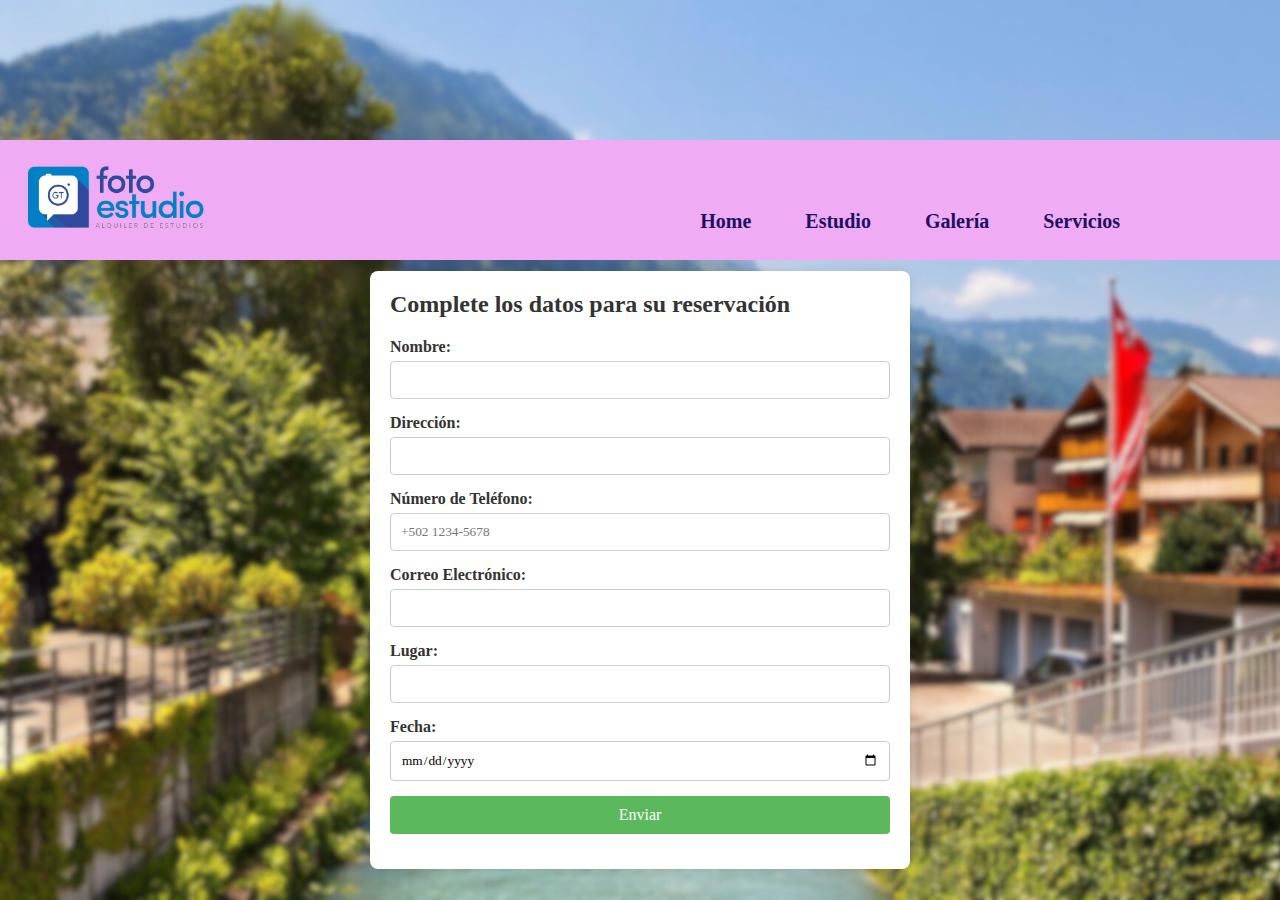
<file: formulario.html>
<!DOCTYPE html>
<html lang="en">
<head>
    <meta charset="UTF-8">
    <meta http-equiv="X-UA-Compatible" content="IE=edge">

    <title>Slider</title>
    <link rel="stylesheet" href="style-formulario.css">
</head>
<body>

<!----------------------------------------------------ENCABEZADO----------------------------------------------------->
    <header>
        <div></div><img src="img formulario/logo.png" class="logo"></div>
        <div>
            <div class="aja">
                <nav>
                     <ul class="navegacion">
                        <li><a href="index.html">Home</a></li>
                        <li><a href="estudio.html">Estudio</a></li>
                        <li><a href="galeria.html">Galería</a></li>
                        <li><a href="formulario.html">Servicios</a></li>
                    </ul>
                </nav>
            </div>
        </div>
    </header>

<!-----------------------------------------------AREAS AUDICIONALES-------------------------------------------------->
<div class="form-container">
    <h2>Complete los datos para su reservación</h2>
    <form action="#" method="post">
        <div class="form-group">
            <label for="name">Nombre:</label>
            <input type="text" id="name" name="name" required>
        </div>
        <div class="form-group">
            <label for="address">Dirección:</label>
            <input type="text" id="address" name="address" required>
        </div>
        <div class="form-group">
            <label for="phone">Número de Teléfono:</label>
            <input type="tel" id="phone" name="phone" pattern="\+502\s\d{4}-\d{4}" placeholder="+502 1234-5678" required>

        </div>
        <div class="form-group">
            <label for="email">Correo Electrónico:</label>
            <input type="email" id="email" name="email" required>
        </div>
        <div class="form-group">
            <label for="place">Lugar:</label>
            <input type="text" id="place" name="place" required>
        </div>
        <div class="form-group">
            <label for="date">Fecha:</label>
            <input type="date" id="date" name="date" required>
        </div>
        <div class="form-group">
            <input type="submit" value="Enviar">
        </div>
    </form>
</div>

</body>
</html>
</file>
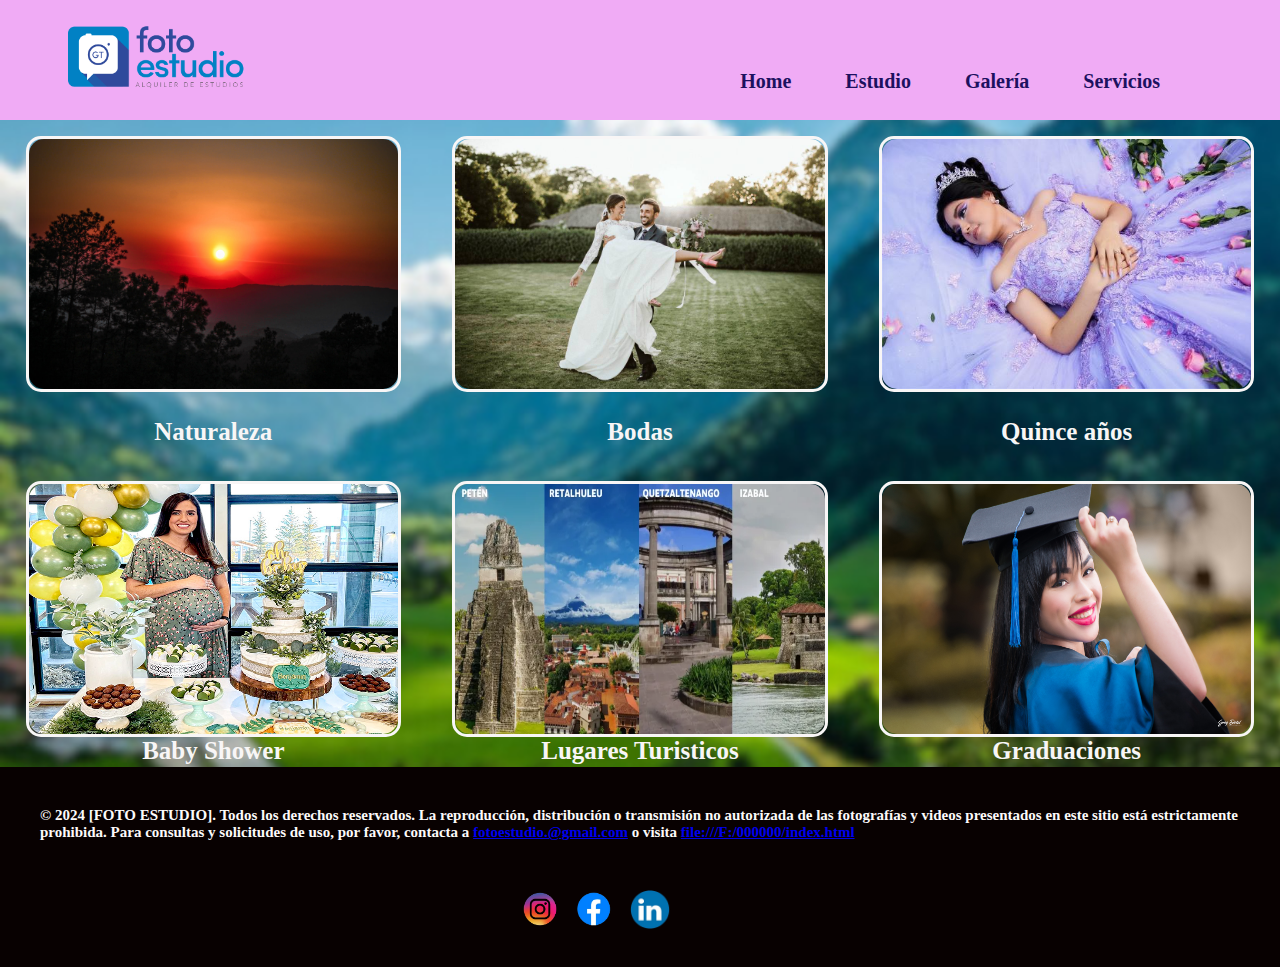
<file: galeria.html>
<!DOCTYPE html>
<html lang="en">
<head>
    <meta charset="UTF-8">
    <meta http-equiv="X-UA-Compatible" content="IE=edge">

    <title>Gleria</title>
    <link rel="stylesheet" href="style-galeria.css">
</head>
<body>

<!----------------------------------------------------ENCABEZADO----------------------------------------------------->

    <header>
        <div></div><img src="img3/logo.png" class="logo"></div>
        <div>
            <div class="aja">
                <nav>
                     <ul class="navegacion">
                        <li><a href="index.html">Home</a></li>
                        <li><a href="estudio.html">Estudio</a></li>
                        <li><a href="galeria.html">Galería</a></li>
                        <li><a href="formulario.html">Servicios</a></li>
                    </ul>
                </nav>
            </div>
        </div>
    </header>

<!-----------------------------------------------AREAS AUDICIONALES-------------------------------------------------->
        <div class="contenedor-galerias1"> 
            <div class="areas1"> <a href="https://unsplash.com/es/s/fotos/naturaleza"><img src="img3/naturaleza.jpg" class="galeria-imagenes"></a></div> 
            <div class="areas1"> <a href="https://unsplash.com/es/s/fotos/boda"> <img src="img3/bodas.jpeg" class="galeria-imagenes"> </a> </div>
            <div class="areas1"> <a href="https://unsplash.com/es/s/fotos/quinceanera"><img src="img3/quince años.JPG" class="galeria-imagenes"></a></div>
        </div> 

<!------------------------------------------------------------------------------------------------------------------->

        <div class="contenedor-galeria2">
            <div class="areas2">
                <h1 class="titulo-galeria1">Naturaleza</h1> 
            </div>
            <div class="areas2">
                <h1 class="titulo-galeria1">Bodas</h1>
            </div>
            <div class="areas2">
                <h1 class="titulo-galeria1">Quince años</h1>
            </div>
        </div>


<!-----------------------------------------------AREAS AUDICIONALES 2-------------------------------------------------->
        <div class="contenedor-galerias3"> 
            <div class="areas3"><a href="https://unsplash.com/es/s/fotos/baby-shower"><img src="img3/baby-shower.jpg" class="galeria-imagenes2222"></a></div>
            <div class="areas3"><a href="https://www.pinterest.com/imperiochapin/lugares-tur%C3%ADsticos-de-guatemala/"><img src="img3/lugares.png" class="galeria-imagenes"></a></div>
            <div class="areas3"><a href="https://unsplash.com/es/s/fotos/graduaciones"><img src="img3/graduaciones.jpg" class="galeria-imagenes"></a></div>
        </div>

<!------------------------------------------------------------------------------------------------------------------->

        <div class="contenedor-galeria4">
            <div class="areas4">
                <h1 class="titulo-galeria4">Baby Shower</h1> 
            </div>
            <div class="areas4">
                <h1 class="titulo-galeria4">Lugares Turisticos</h1>
            </div>
            <div class="areas4">
                <h1 class="titulo-galeria4">Graduaciones</h1>
            </div>
        </div>  

<!----------------------------------------------------PIE DE PAGINA-------------------------------------------------->

        <footer>
                <p class="textofinal">   
                © 2024 [FOTO ESTUDIO]. Todos los derechos reservados. La reproducción, distribución o transmisión no autorizada de las fotografías y videos presentados en este sitio está estrictamente prohibida. Para consultas y solicitudes de uso, por favor, contacta a <a href="https://mail.google.com/mail/u/0/#inbox">fotoestudio.@gmail.com</a> o visita <a href="file:///F:/000000/index.html">file:///F:/000000/index.html</a></p>
                <div class="contenedor-redes-sociales">
                    <div class="iconos"><a href="https://www.instagram.com/fotoestudioguatemala/"><img src="img3/icon_instagram.png" class="redes1"></a></div>
                    <div class="iconos"><a href="https://www.facebook.com/fotoestudioguatemala"><img src="img3/icon_facebook.png" class="redes2"></a></div>
                    <div class="iconos"><a href="https://www.linkedin.com/authwall?trk=bf&trkInfo=AQFVvLf91WhpnwAAAZD8iDfAqwy-14F71PxZls_vGiK65VVemD4TzaS4MBQfgYE-iqvkBLM-E7uxJp9Rz_bdakXk9n5LrqoPwCUeFXFDRhX_ExT3lK-rZH8e6eVX4dPFtdjgxCg=&original_referer=&sessionRedirect=https%3A%2F%2Fwww.linkedin.com%2Fin%2Ffoto-estudio-guatemala-b06389259"><img src="img3/icon_in.png" class="redes3"></a></div>
                </div>
        </footer>
        
    
</body>
</html>
</file>
<file: style-formulario.css>
* {
    margin: 0;
    padding: 0;
    font-family: lato;
}


header{
	position:fixed;
    /*position:relative;*/
    background-color: #f0abf5;
    padding: 40px;
    display: flex;
    justify-content: space-between;
    align-items: center;
    height: 40px;
	width: 100%;
    margin-top: -39%;
}

/*------------------------------------------------------LOGO--------------------------------------------------------*/

.logo {
    width: 13%;
    position: absolute;
    left: 5%;
    margin: 0;
}

/*--------------------------------------------VENTANAS DE NAVEGACION-------------------------------------------------*/

.caja{
    width: 940px;
    position: relative;
    margin:0 auto;
}


nav{
    position: absolute;
    top:70px;
   right:200px;
}


nav li{
    display: inline;
    margin: 0 0 0 50px;
}


nav a{
    color: rgb(28, 17, 96);
    font-weight: bold;
    font-size: 20px;
    text-decoration: none ;
}

nav a:hover{
    color:#c78c19;
    text-decoration: underline;
}



/*-----------------------------------------------------FORMULARIO---------------------------------------------------*/
body {
    font-family: Arial, sans-serif;
    background-color: #f4f4f4;
    margin: 0;
    padding: 0;
    display: flex;
    justify-content: center;
    align-items: center;
    height: 100vh;
}

.form-container {
    background: #fff;
    padding: 20px;
    border-radius: 8px;
    box-shadow: 0 0 10px rgba(0, 0, 0, 0.1);
    width: 100%;
    max-width: 500px;
    margin-top: 15rem;
    margin-left: 0%;
}

h2 {
    margin-bottom: 20px;
    font-size: 24px;
    color: #333;
}

.form-group {
    margin-bottom: 15px;
}

.form-group label {
    display: block;
    margin-bottom: 5px;
    font-weight: bold;
    color: #333;
}

.form-group input, .form-group select {
    width: 100%;
    padding: 10px;
    border: 1px solid #ccc;
    border-radius: 4px;
    box-sizing: border-box;
}

.form-group input[type="date"] {
    cursor: pointer;
}

.form-group input[type="submit"] {
    background-color: #5cb85c;
    border: none;
    color: #fff;
    padding: 10px;
    border-radius: 4px;
    cursor: pointer;
    font-size: 16px;
}

.form-group input[type="submit"]:hover {
    background-color: #4cae4c;
}

/*---------------------------------------------------FONDO DE PAGIAN-------------------------------------------------*/
body {
    background-image: url("img\ formulario/suiza.png");
    background-repeat: no-repeat;
    background-size: cover;
       }
</file>
<file: style-galeria.css>
/*body {
    background-color: #0aaab2; Puedes usar cualquier color en formato hex, rgb, o por nombre 
}*/

* {
    margin: 0;
    padding: 0;
    font-family: lato;
}


header{
	position:fixed;
    /*position:relative;*/
    background-color: #f0abf5;
    padding: 40px;
    display: flex;
    justify-content: space-between;
    align-items: center;
    height: 40px;
	width: 100%;
}

/*------------------------------------------------------LOGO--------------------------------------------------------*/

.logo {
    width: 13%;
    position: absolute;
    left: 5%;
    margin: 0;
}

/*--------------------------------------------VENTANAS DE NAVEGACION-------------------------------------------------*/

.caja{
    width: 940px;
    position: relative;
    margin:0 auto;
}


nav{
    position: absolute;
    top:70px;
   right:200px;
}


nav li{
    display: inline;
    margin: 0 0 0 50px;
}


nav a{
    color: rgb(28, 17, 96);
    font-weight: bold;
    font-size: 20px;
    text-decoration: none ;
}

nav a:hover{
    color:#c78c19;
    text-decoration: underline;
}


/*-----------------------------------------------AREAS AUDICIONALES-------------------------------------------------*/
.areas1{
	width: 400px;
	height: 250px;
	border: 3px solid #f8f6f6; 
	display: inline-block;
	margin: 2%;
    margin-top: 8.5rem;
    border-radius: 15px 15px 15px 15px;
}

.contenedor-galerias1{
	display: flex;

}


.galeria-imagenes{
    width: 100%;
    height: 100%;
    border-radius: 15px 15px 15px 15px;
}

/*------------------------------------------------------------------------------------*/

.areas2{
	width: 600px;
	height: 30px;
	display: inline-block;
	margin: 2%;
    margin-top: 0%;
}

.contenedor-galeria2{
	display: flex;
}

.titulo-galeria1{
    text-align: center;
    font-size: 25px;
    color: #f8f6f6;
}


/*-----------------------------------------------AREAS AUDICIONALES 2-------------------------------------------------*/
.areas3{
	width: 400px;
	height: 250px;
	border: 3px solid #f8f6f6; 
	display: inline-block;
	margin: 2%;
    margin-top: 8.5rem;
    border-radius: 15px 15px 15px 15px;
}

.contenedor-galerias3{
	display: flex;
    margin-top: -10%;
}


.galeria-imagenes{
    width: 100%;
    height: 100%;
    border-radius: 15px 15px 15px 15px;
}

.galeria-imagenes2222{
    width: 100%;
    height: 100%;
    border-radius: 15px 15px 15px 15px;
}

/*------------------------------------------------------------------------------------*/

.areas4{
	width: 600px;
	height: 30px;
	display: inline-block;
	margin: 2%;
    margin-top: -2%;
}

.contenedor-galeria4{
	display: flex;
}

.titulo-galeria4{
    text-align: center;
    font-size: 25px;
    color: #f8f6f6;
}




/*----------------------------------------------------PIE DE PAGINA-------------------------------------------------*/
footer{

    width: 100%;
    background-color: #080101;
    height: 200px;
    margin: 0;
    padding: 0;
    margin-top: -2%;
}


.textofinal{
    color: #fcfafa;
    font-weight: bold;
    font-size: 15px;
    text-decoration: none;
    padding: 40px;
}



.iconos{
	width: 40px;
	height: 40px;
	display: inline-block;
	margin: 1%;
}

.contenedor-redes-sociales{
	display: flex;
    margin-left: 40%;
}


.redes1{
    width: 100px;
    right: 100px;
    margin-left: -10px;
    margin-top: -5px;
}


.redes2{
    width: 100px;
    right: 100px;
    margin-left: -10px;
    margin-top: -7px;
}


.redes3{
    width: 70px;
    right: 70px;
    margin-left: -15px;
    margin-top: 1px;
}

/*--------------------------------------------------FONDO DE PAGINA-------------------------------------------------*/

body {
    background-image: url("img3/suiza_principal.png");
    background-repeat: no-repeat;
    background-size: cover;
}
</file>
